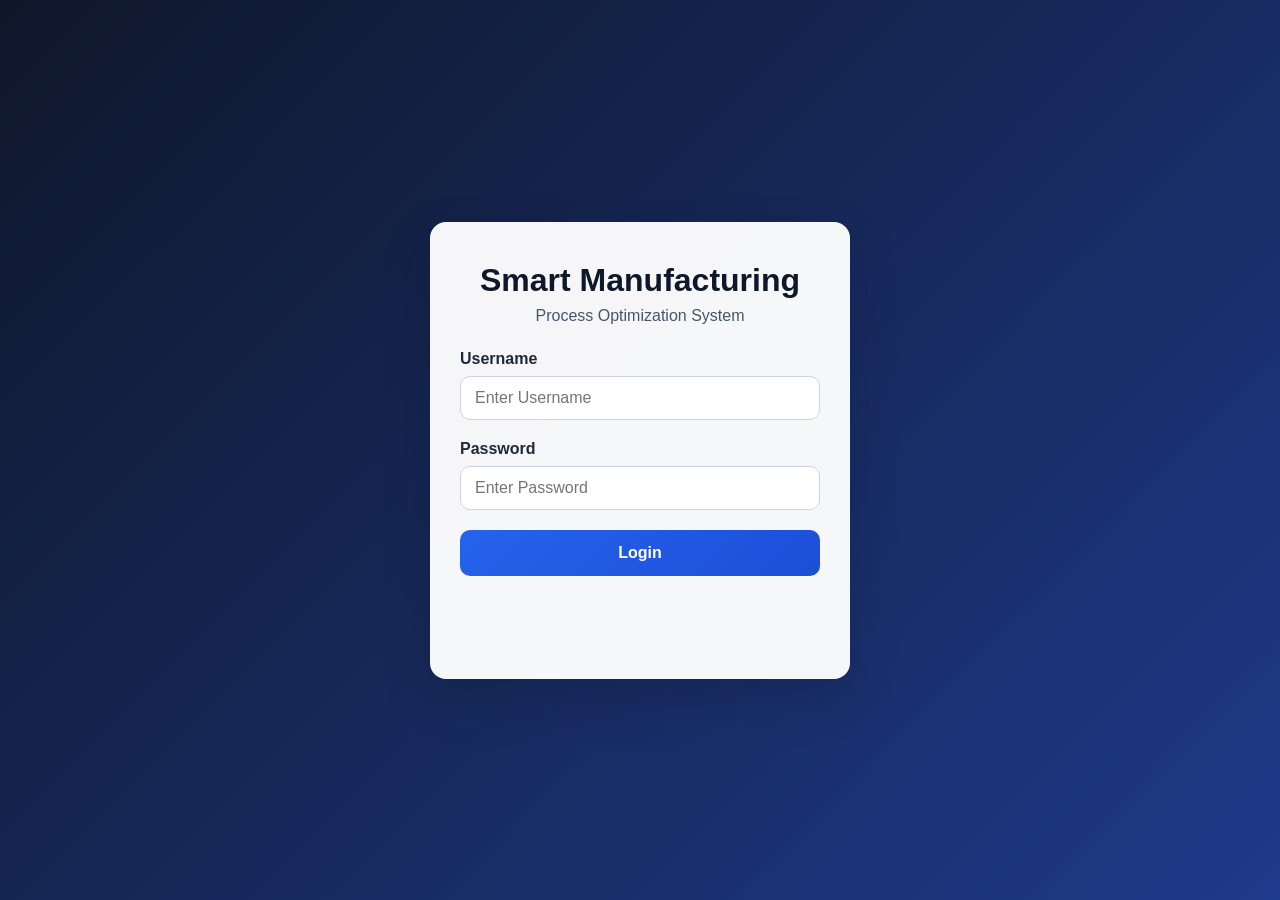
<file: index.html>
<!DOCTYPE html>
<html lang="en">
<head>
    <meta charset="UTF-8">
    <meta name="viewport" content="width=device-width, initial-scale=1.0">
    <title>Smart Manufacturing</title>
    <link rel="stylesheet" href="css/style.css">
</head>
<body>
    <div class="login-container">
        <div class="login-card">
            <h1>Smart Manufacturing</h1>
            <p>Process Optimization System</p>

            <form id="loginForm">
                <div class="input-group">
                    <label>Username</label>
                    <input
                        type="text"
                        id="username"
                        placeholder="Enter Username"
                        required>
                </div>

                <div class="input-group">
                    <label>Password</label>
                    <input
                        type="password"
                        id="password"
                        placeholder="Enter Password"
                        required>
                </div>

                <button type="submit">Login</button>
            </form>

            <p id="message"></p>
        </div>
    </div>

    <script src="js/login.js"></script>
</body>
</html>
</file>
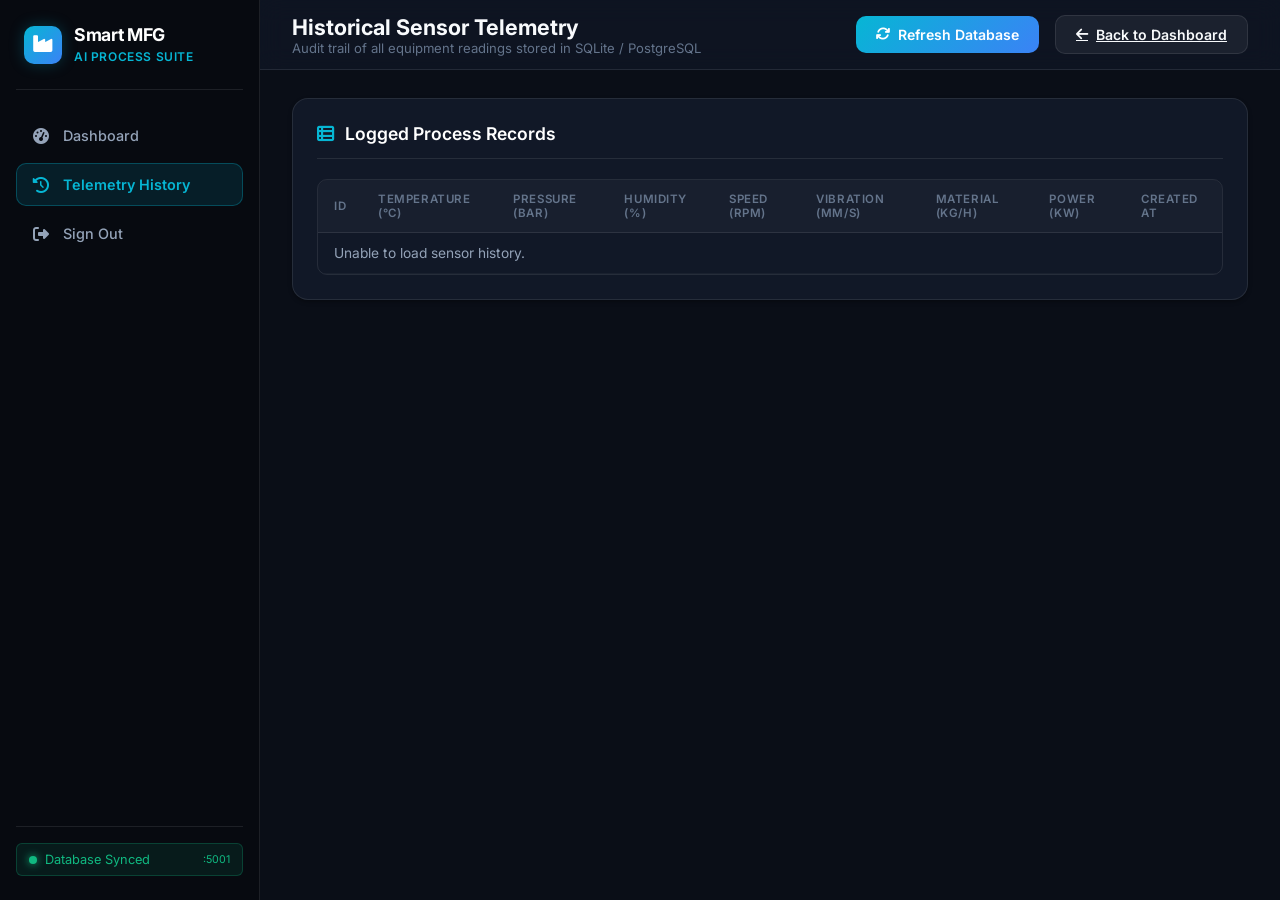
<file: history.html>
<!DOCTYPE html>
<html lang="en">
<head>
    <meta charset="UTF-8">
    <meta name="viewport" content="width=device-width, initial-scale=1.0">
    <title>Sensor & Telemetry History - Smart MFG</title>
    <link rel="preconnect" href="https://fonts.googleapis.com">
    <link rel="preconnect" href="https://fonts.gstatic.com" crossorigin>
    <link href="https://fonts.googleapis.com/css2?family=Inter:wght@400;500;600;700;800&family=Outfit:wght@400;600;700&display=swap" rel="stylesheet">
    <link rel="stylesheet" href="https://cdnjs.cloudflare.com/ajax/libs/font-awesome/6.5.2/css/all.min.css">
    <link rel="stylesheet" href="css/dashboard.css">
</head>
<body>
    <div class="app-container">
        <!-- Sidebar -->
        <aside class="sidebar">
            <div class="brand">
                <div class="brand-icon">
                    <i class="fa-solid fa-industry"></i>
                </div>
                <div class="brand-title">
                    <h2>Smart MFG</h2>
                    <span>AI Process Suite</span>
                </div>
            </div>

            <ul class="nav-menu">
                <li class="nav-item">
                    <a href="dashboard.html"><i class="fa-solid fa-gauge-high"></i> Dashboard</a>
                </li>
                <li class="nav-item active">
                    <a href="history.html"><i class="fa-solid fa-clock-rotate-left"></i> Telemetry History</a>
                </li>
                <li class="nav-item">
                    <a href="index.html"><i class="fa-solid fa-right-from-bracket"></i> Sign Out</a>
                </li>
            </ul>

            <div class="sidebar-footer">
                <div class="system-badge">
                    <div style="display:flex; align-items:center; gap:8px;">
                        <div class="pulse-dot"></div>
                        <span>Database Synced</span>
                    </div>
                    <small>:5001</small>
                </div>
            </div>
        </aside>

        <!-- Main -->
        <main class="main-content">
            <header class="topbar">
                <div class="topbar-left">
                    <h1>Historical Sensor Telemetry</h1>
                    <p>Audit trail of all equipment readings stored in SQLite / PostgreSQL</p>
                </div>
                <div class="topbar-right">
                    <button class="btn btn-primary" id="refreshHistoryBtn">
                        <i class="fa-solid fa-arrows-rotate"></i> Refresh Database
                    </button>
                    <a href="dashboard.html" class="btn btn-secondary">
                        <i class="fa-solid fa-arrow-left"></i> Back to Dashboard
                    </a>
                </div>
            </header>

            <div style="padding: 28px 32px;">
                <div class="glass-panel">
                    <div class="panel-header">
                        <h3><i class="fa-solid fa-table-list"></i> Logged Process Records</h3>
                    </div>

                    <div class="table-responsive">
                        <table>
                            <thead>
                                <tr>
                                    <th>ID</th>
                                    <th>Temperature (°C)</th>
                                    <th>Pressure (bar)</th>
                                    <th>Humidity (%)</th>
                                    <th>Speed (RPM)</th>
                                    <th>Vibration (mm/s)</th>
                                    <th>Material (kg/h)</th>
                                    <th>Power (kW)</th>
                                    <th>Created At</th>
                                </tr>
                            </thead>
                            <tbody id="historyTableBody">
                                <tr>
                                    <td colspan="9" style="text-align: center; color: var(--text-muted);">Loading sensor history...</td>
                                </tr>
                            </tbody>
                        </table>
                    </div>
                </div>
            </div>
        </main>
    </div>

    <script src="js/history.js"></script>
</body>
</html>
</file>
<file: css/style.css>
* {
    box-sizing: border-box;
    margin: 0;
    padding: 0;
    font-family: Arial, sans-serif;
}

body {
    min-height: 100vh;
    display: flex;
    align-items: center;
    justify-content: center;
    background: linear-gradient(135deg, #0f172a, #1e3a8a);
}

.login-container {
    width: 100%;
    display: flex;
    align-items: center;
    justify-content: center;
    padding: 20px;
}

.login-card {
    width: 100%;
    max-width: 420px;
    background: rgba(255, 255, 255, 0.96);
    border-radius: 16px;
    padding: 40px 30px;
    box-shadow: 0 20px 45px rgba(15, 23, 42, 0.25);
}

.login-card h1 {
    text-align: center;
    font-size: 2rem;
    color: #0f172a;
    margin-bottom: 8px;
}

.login-card p {
    text-align: center;
    color: #475569;
    margin-bottom: 25px;
}

.input-group {
    margin-bottom: 20px;
}

.input-group label {
    display: block;
    color: #1e293b;
    font-weight: 600;
    margin-bottom: 8px;
}

.input-group input {
    width: 100%;
    padding: 12px 14px;
    border: 1px solid #cbd5e1;
    border-radius: 10px;
    font-size: 1rem;
    outline: none;
    transition: border-color 0.2s ease, box-shadow 0.2s ease;
}

.input-group input:focus {
    border-color: #2563eb;
    box-shadow: 0 0 0 3px rgba(37, 99, 235, 0.15);
}

button {
    width: 100%;
    background: linear-gradient(135deg, #2563eb, #1d4ed8);
    color: white;
    border: 0;
    border-radius: 10px;
    padding: 14px;
    font-size: 1rem;
    font-weight: 700;
    cursor: pointer;
    transition: transform 0.2s ease, opacity 0.2s ease;
}

button:hover {
    opacity: 0.96;
    transform: translateY(-1px);
}

#message {
    margin-top: 18px;
    min-height: 20px;
    text-align: center;
    color: #0f766e;
    font-weight: 600;
}
</file>
<file: css/dashboard.css>
/* ==========================================================================
   Smart Manufacturing Process Optimization - Industrial Dark Theme
   ========================================================================== */

:root {
    --bg-dark: #0a0e17;
    --bg-card: #111827;
    --bg-card-hover: #172033;
    --bg-sidebar: #070a10;
    --border-color: rgba(255, 255, 255, 0.09);
    --border-highlight: rgba(0, 242, 254, 0.3);
    
    --text-primary: #f8fafc;
    --text-secondary: #94a3b8;
    --text-muted: #64748b;
    
    --accent-cyan: #06b6d4;
    --accent-blue: #3b82f6;
    --accent-indigo: #6366f1;
    --accent-emerald: #10b981;
    --accent-amber: #f59e0b;
    --accent-rose: #f43f5e;
    
    --gradient-accent: linear-gradient(135deg, #06b6d4 0%, #3b82f6 100%);
    --gradient-emerald: linear-gradient(135deg, #10b981 0%, #059669 100%);
    --gradient-danger: linear-gradient(135deg, #f43f5e 0%, #e11d48 100%);
    
    --shadow-sm: 0 2px 4px rgba(0, 0, 0, 0.3);
    --shadow-md: 0 4px 12px rgba(0, 0, 0, 0.4);
    --shadow-glow: 0 0 15px rgba(6, 182, 212, 0.25);
    
    --radius-sm: 6px;
    --radius-md: 10px;
    --radius-lg: 16px;
}

* {
    margin: 0;
    padding: 0;
    box-sizing: border-box;
    font-family: 'Inter', system-ui, -apple-system, sans-serif;
}

body {
    background-color: var(--bg-dark);
    color: var(--text-primary);
    min-height: 100vh;
    overflow-x: hidden;
}

/* Layout */
.app-container {
    display: flex;
    min-height: 100vh;
}

/* Sidebar */
.sidebar {
    width: 260px;
    background-color: var(--bg-sidebar);
    border-right: 1px solid var(--border-color);
    display: flex;
    flex-direction: column;
    padding: 24px 16px;
    position: sticky;
    top: 0;
    height: 100vh;
    z-index: 50;
}

.brand {
    display: flex;
    align-items: center;
    gap: 12px;
    padding: 0 8px 24px 8px;
    border-bottom: 1px solid var(--border-color);
}

.brand-icon {
    width: 38px;
    height: 38px;
    border-radius: var(--radius-md);
    background: var(--gradient-accent);
    display: flex;
    align-items: center;
    justify-content: center;
    color: white;
    font-size: 1.2rem;
    box-shadow: var(--shadow-glow);
}

.brand-title h2 {
    font-size: 1.1rem;
    font-weight: 700;
    letter-spacing: -0.02em;
    color: #fff;
}

.brand-title span {
    font-size: 0.75rem;
    color: var(--accent-cyan);
    font-weight: 600;
    text-transform: uppercase;
    letter-spacing: 0.05em;
}

.nav-menu {
    list-style: none;
    margin-top: 24px;
    display: flex;
    flex-direction: column;
    gap: 6px;
    flex: 1;
    overflow-y: auto;
}

.nav-item a {
    display: flex;
    align-items: center;
    gap: 12px;
    padding: 12px 14px;
    border-radius: var(--radius-md);
    color: var(--text-secondary);
    text-decoration: none;
    font-size: 0.9rem;
    font-weight: 500;
    transition: all 0.2s ease;
    border: 1px solid transparent;
}

.nav-item a:hover {
    background-color: rgba(255, 255, 255, 0.04);
    color: var(--text-primary);
}

.nav-item.active a {
    background: rgba(6, 182, 212, 0.12);
    color: var(--accent-cyan);
    border-color: rgba(6, 182, 212, 0.3);
    font-weight: 600;
}

.nav-item a i {
    width: 20px;
    text-align: center;
    font-size: 1rem;
}

.sidebar-footer {
    padding-top: 16px;
    border-top: 1px solid var(--border-color);
}

.system-badge {
    display: flex;
    align-items: center;
    justify-content: space-between;
    padding: 8px 12px;
    background: rgba(16, 185, 129, 0.1);
    border: 1px solid rgba(16, 185, 129, 0.25);
    border-radius: var(--radius-sm);
    font-size: 0.8rem;
    color: var(--accent-emerald);
}

.pulse-dot {
    width: 8px;
    height: 8px;
    background-color: var(--accent-emerald);
    border-radius: 50%;
    box-shadow: 0 0 8px var(--accent-emerald);
    animation: pulse 2s infinite;
}

@keyframes pulse {
    0% { opacity: 0.4; }
    50% { opacity: 1; transform: scale(1.1); }
    100% { opacity: 0.4; }
}

/* Main Content Area */
.main-content {
    flex: 1;
    display: flex;
    flex-direction: column;
    min-height: 100vh;
    overflow-y: auto;
}

/* Topbar Header */
.topbar {
    height: 70px;
    border-bottom: 1px solid var(--border-color);
    background-color: rgba(17, 24, 39, 0.7);
    backdrop-filter: blur(12px);
    display: flex;
    align-items: center;
    justify-content: space-between;
    padding: 0 32px;
    position: sticky;
    top: 0;
    z-index: 40;
}

.topbar-left h1 {
    font-size: 1.35rem;
    font-weight: 700;
    color: var(--text-primary);
}

.topbar-left p {
    font-size: 0.82rem;
    color: var(--text-muted);
}

.topbar-right {
    display: flex;
    align-items: center;
    gap: 16px;
}

.status-pill {
    padding: 6px 14px;
    border-radius: 20px;
    font-size: 0.8rem;
    font-weight: 600;
    display: flex;
    align-items: center;
    gap: 8px;
}

.status-optimal {
    background: rgba(16, 185, 129, 0.15);
    color: var(--accent-emerald);
    border: 1px solid rgba(16, 185, 129, 0.3);
}

.status-warning {
    background: rgba(245, 158, 11, 0.15);
    color: var(--accent-amber);
    border: 1px solid rgba(245, 158, 11, 0.3);
}

.status-critical {
    background: rgba(244, 63, 94, 0.15);
    color: var(--accent-rose);
    border: 1px solid rgba(244, 63, 94, 0.3);
}

.user-profile {
    display: flex;
    align-items: center;
    gap: 10px;
    background: var(--bg-card);
    padding: 6px 14px;
    border-radius: 30px;
    border: 1px solid var(--border-color);
    font-size: 0.85rem;
}

.user-avatar {
    width: 28px;
    height: 28px;
    border-radius: 50%;
    background: var(--gradient-accent);
    display: flex;
    align-items: center;
    justify-content: center;
    font-size: 0.8rem;
    font-weight: 700;
}

/* Tab Panels */
.tab-content {
    display: none;
    padding: 28px 32px;
}

.tab-content.active {
    display: block;
    animation: fadeIn 0.25s ease-out;
}

@keyframes fadeIn {
    from { opacity: 0; transform: translateY(6px); }
    to { opacity: 1; transform: translateY(0); }
}

/* Metric KPI Cards */
.kpi-grid {
    display: grid;
    grid-template-columns: repeat(auto-fit, minmax(220px, 1fr));
    gap: 20px;
    margin-bottom: 28px;
}

.kpi-card {
    background: var(--bg-card);
    border: 1px solid var(--border-color);
    border-radius: var(--radius-lg);
    padding: 20px;
    position: relative;
    overflow: hidden;
    transition: transform 0.2s, border-color 0.2s;
}

.kpi-card:hover {
    transform: translateY(-2px);
    border-color: var(--border-highlight);
}

.kpi-card::after {
    content: '';
    position: absolute;
    top: 0;
    left: 0;
    right: 0;
    height: 3px;
    background: var(--gradient-accent);
}

.kpi-header {
    display: flex;
    justify-content: space-between;
    align-items: center;
    color: var(--text-secondary);
    font-size: 0.85rem;
    font-weight: 500;
    margin-bottom: 12px;
}

.kpi-icon {
    width: 32px;
    height: 32px;
    border-radius: var(--radius-sm);
    display: flex;
    align-items: center;
    justify-content: center;
    font-size: 1rem;
}

.kpi-val {
    font-size: 2rem;
    font-weight: 800;
    color: #fff;
    margin-bottom: 6px;
    letter-spacing: -0.03em;
}

.kpi-sub {
    font-size: 0.78rem;
    color: var(--text-muted);
    display: flex;
    align-items: center;
    gap: 4px;
}

/* Section Containers & Cards */
.glass-panel {
    background: var(--bg-card);
    border: 1px solid var(--border-color);
    border-radius: var(--radius-lg);
    padding: 24px;
    margin-bottom: 28px;
    box-shadow: var(--shadow-sm);
}

.panel-header {
    display: flex;
    justify-content: space-between;
    align-items: center;
    margin-bottom: 20px;
    padding-bottom: 14px;
    border-bottom: 1px solid var(--border-color);
}

.panel-header h3 {
    font-size: 1.1rem;
    font-weight: 600;
    color: #fff;
    display: flex;
    align-items: center;
    gap: 10px;
}

.panel-header h3 i {
    color: var(--accent-cyan);
}

/* Forms & Inputs */
.form-grid {
    display: grid;
    grid-template-columns: repeat(auto-fit, minmax(180px, 1fr));
    gap: 16px;
    margin-bottom: 20px;
}

.input-field {
    display: flex;
    flex-direction: column;
    gap: 6px;
}

.input-field label {
    font-size: 0.8rem;
    font-weight: 500;
    color: var(--text-secondary);
}

.input-field input, .input-field select, .input-field textarea {
    background-color: rgba(255, 255, 255, 0.04);
    border: 1px solid var(--border-color);
    border-radius: var(--radius-sm);
    padding: 10px 14px;
    color: #fff;
    font-size: 0.9rem;
    outline: none;
    transition: all 0.2s;
}

.input-field input:focus, .input-field select:focus, .input-field textarea:focus {
    border-color: var(--accent-cyan);
    box-shadow: 0 0 0 3px rgba(6, 182, 212, 0.15);
}

/* Buttons */
.btn {
    display: inline-flex;
    align-items: center;
    justify-content: center;
    gap: 8px;
    padding: 10px 20px;
    border-radius: var(--radius-md);
    font-size: 0.88rem;
    font-weight: 600;
    cursor: pointer;
    border: none;
    transition: all 0.2s;
}

.btn-primary {
    background: var(--gradient-accent);
    color: #fff;
}

.btn-primary:hover {
    box-shadow: var(--shadow-glow);
    filter: brightness(1.1);
}

.btn-secondary {
    background: rgba(255, 255, 255, 0.06);
    color: var(--text-primary);
    border: 1px solid var(--border-color);
}

.btn-secondary:hover {
    background: rgba(255, 255, 255, 0.1);
}

.btn-emerald {
    background: var(--gradient-emerald);
    color: white;
}

.btn-danger {
    background: var(--gradient-danger);
    color: white;
}

.btn-danger:hover {
    box-shadow: 0 0 15px rgba(244, 63, 94, 0.35);
}

.button-group {
    display: flex;
    gap: 12px;
    align-items: center;
    flex-wrap: wrap;
}

/* Presets Bar */
.presets-bar {
    display: flex;
    align-items: center;
    gap: 10px;
    margin-bottom: 16px;
    font-size: 0.82rem;
    color: var(--text-muted);
}

.preset-chip {
    background: rgba(255, 255, 255, 0.05);
    border: 1px solid var(--border-color);
    border-radius: 20px;
    padding: 4px 12px;
    cursor: pointer;
    transition: all 0.2s;
    color: var(--text-secondary);
}

.preset-chip:hover {
    background: rgba(6, 182, 212, 0.15);
    color: var(--accent-cyan);
    border-color: rgba(6, 182, 212, 0.4);
}

/* Result Banners */
.result-banner {
    background: rgba(6, 182, 212, 0.06);
    border: 1px solid rgba(6, 182, 212, 0.2);
    border-radius: var(--radius-md);
    padding: 16px 20px;
    display: flex;
    align-items: center;
    justify-content: space-between;
    margin-top: 18px;
}

.result-banner .res-text {
    font-size: 0.92rem;
    color: var(--text-primary);
}

/* Two Column Grid */
.grid-2 {
    display: grid;
    grid-template-columns: repeat(auto-fit, minmax(420px, 1fr));
    gap: 24px;
}

/* Data Tables */
.table-responsive {
    overflow-x: auto;
    border-radius: var(--radius-md);
    border: 1px solid var(--border-color);
}

table {
    width: 100%;
    border-collapse: collapse;
    font-size: 0.86rem;
    text-align: left;
}

table th {
    background-color: rgba(255, 255, 255, 0.03);
    color: var(--text-muted);
    font-weight: 600;
    padding: 12px 16px;
    border-bottom: 1px solid var(--border-color);
    text-transform: uppercase;
    font-size: 0.72rem;
    letter-spacing: 0.05em;
}

table td {
    padding: 12px 16px;
    border-bottom: 1px solid rgba(255, 255, 255, 0.04);
    color: var(--text-secondary);
}

table tr:hover td {
    background-color: rgba(255, 255, 255, 0.02);
    color: var(--text-primary);
}

/* Badges & Entity Pills */
.badge {
    display: inline-flex;
    align-items: center;
    padding: 3px 8px;
    border-radius: var(--radius-sm);
    font-size: 0.75rem;
    font-weight: 600;
}

.badge-machine { background: rgba(59, 130, 246, 0.2); color: #93c5fd; border: 1px solid rgba(59, 130, 246, 0.4); }
.badge-component { background: rgba(168, 85, 247, 0.2); color: #d8b4fe; border: 1px solid rgba(168, 85, 247, 0.4); }
.badge-metric { background: rgba(16, 185, 129, 0.2); color: #6ee7b7; border: 1px solid rgba(16, 185, 129, 0.4); }
.badge-error { background: rgba(244, 63, 94, 0.2); color: #fda4af; border: 1px solid rgba(244, 63, 94, 0.4); }
.badge-action { background: rgba(245, 158, 11, 0.2); color: #fde68a; border: 1px solid rgba(245, 158, 11, 0.4); }

/* Chat Container for SLM Copilot */
.chat-box {
    display: flex;
    flex-direction: column;
    height: 380px;
    border: 1px solid var(--border-color);
    border-radius: var(--radius-md);
    background: rgba(0, 0, 0, 0.2);
    overflow: hidden;
}

.chat-messages {
    flex: 1;
    overflow-y: auto;
    padding: 16px;
    display: flex;
    flex-direction: column;
    gap: 12px;
}

.chat-bubble {
    max-width: 80%;
    padding: 10px 14px;
    border-radius: var(--radius-md);
    font-size: 0.88rem;
    line-height: 1.45;
}

.bubble-user {
    align-self: flex-end;
    background: var(--gradient-accent);
    color: white;
}

.bubble-bot {
    align-self: flex-start;
    background: rgba(255, 255, 255, 0.07);
    border: 1px solid var(--border-color);
    color: var(--text-primary);
}

.chat-input-row {
    display: flex;
    gap: 8px;
    padding: 12px;
    border-top: 1px solid var(--border-color);
    background: var(--bg-card);
}

/* Control Room Switch & Dials */
.killswitch-panel {
    background: rgba(244, 63, 94, 0.08);
    border: 2px dashed rgba(244, 63, 94, 0.4);
    border-radius: var(--radius-lg);
    padding: 24px;
    display: flex;
    align-items: center;
    justify-content: space-between;
    margin-bottom: 24px;
}

.switch-label {
    display: flex;
    align-items: center;
    gap: 12px;
    cursor: pointer;
}

/* Code Snippet / Markdown Block */
.code-panel {
    background: #000;
    border: 1px solid var(--border-color);
    border-radius: var(--radius-md);
    padding: 16px;
    font-family: 'Courier New', Courier, monospace;
    font-size: 0.82rem;
    color: #38bdf8;
    overflow-x: auto;
    white-space: pre-wrap;
    max-height: 420px;
}

/* Responsive */
@media (max-width: 900px) {
    .app-container { flex-direction: column; }
    .sidebar { width: 100%; height: auto; position: static; }
    .grid-2 { grid-template-columns: 1fr; }
}
</file>
